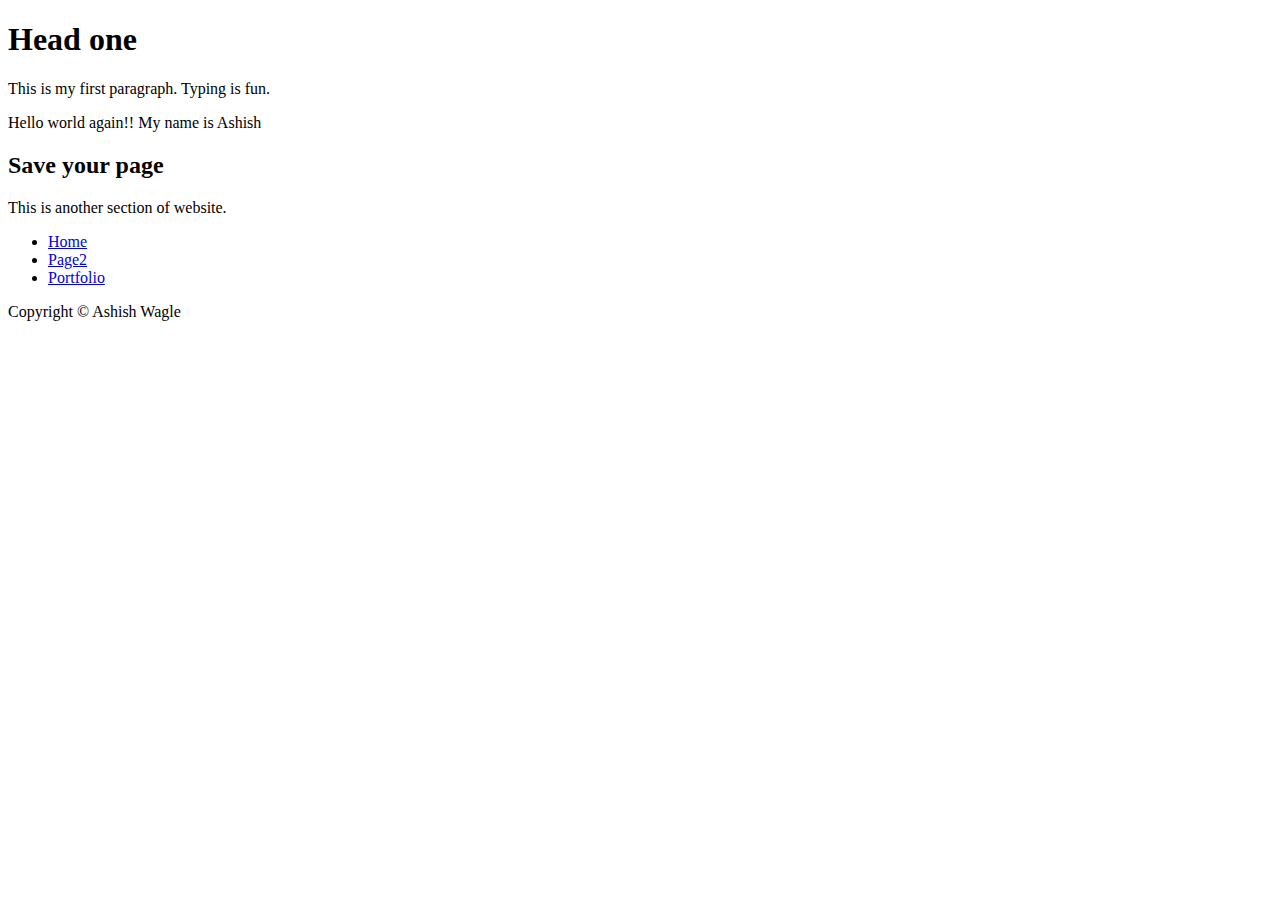
<file: index.html>
<!DOCTYPE html>
<html lang="en-US">
    <head>
        <meta charset="utf-8"/>
        <meta charset="UTF-8">
    <meta http-equiv="X-UA-Compatible" content="IE=edge">
    <meta name="viewport" content="width=device-width, initial-scale=1.0">
    
    <title>Document</title>
        <title>My super amazing website</title>
    </head>
    <body>
        <header>
            
        </header>
        <main>
       <section>
                <h1>Head one</h1>
           <p>This is my first paragraph. Typing is fun.</p>
           
           <p>
           Hello world again!!
            My name is Ashish
           </p>
       </section>
        <section>
            <h2>Save your page</h2>
            <p>This is another section of website.</p>
        </section>
    </main>
    <footer>
        <nav>
            <ul>
                <li><a href="index.html">Home</a></li>
                <li>
                    <a href="Page2.html">Page2</a>
                </li>
                <li>
                    <a href="Portfolio.html">Portfolio</a>
                </li>
            </ul>
        </nav>
        <p>Copyright &COPY; Ashish Wagle</p>
    </footer>
        
    </body>
</html>
</file>
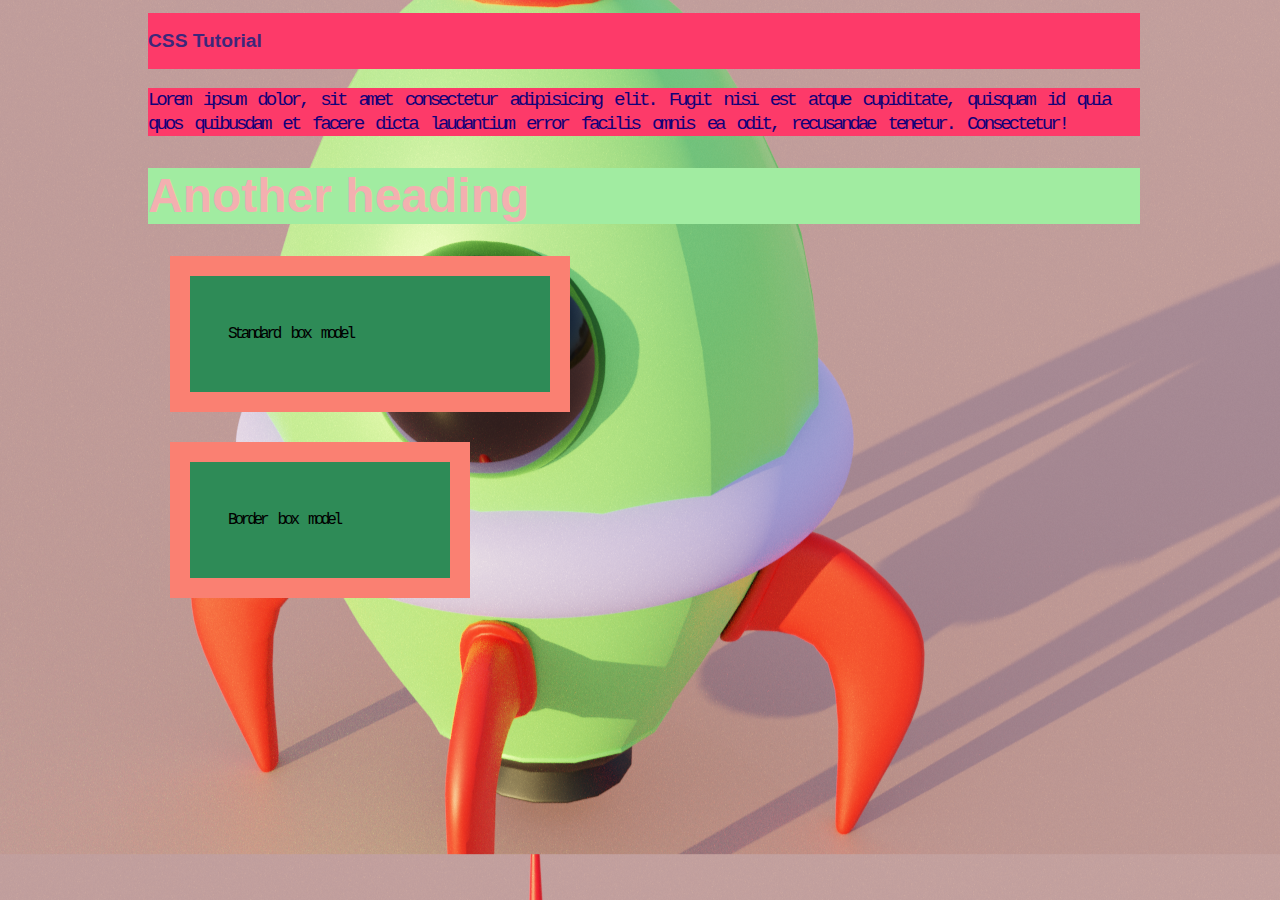
<file: Basic CSS Tutorial/index.html>
<!DOCTYPE html>
<html lang="en">
<head>
    <meta charset="UTF-8">
    <meta http-equiv="X-UA-Compatible" content="IE=edge">
    <meta name="viewport" content="width=device-width, initial-scale=1.0">
    <title>CSS Tutorial</title>
    <link rel="stylesheet" href="css/stylle.css">
</head>
<body>
    <h1 class="new-color" id="the-one">CSS Tutorial</h1>
    <p class="new-color">
     Lorem ipsum dolor, sit amet consectetur adipisicing elit.
     Fugit nisi est atque cupiditate, quisquam id quia quos 
     quibusdam et facere dicta laudantium error facilis omnis ea odit,
      recusandae tenetur. Consectetur!
    </p>
    <h1>Another heading</h1>
    <section class="standard-box box">
        <p>Standard box model</p>
    </section>
    <section class="border-box box">
        <p>Border box model</p>
    </section>
</body>
</html>
</file>
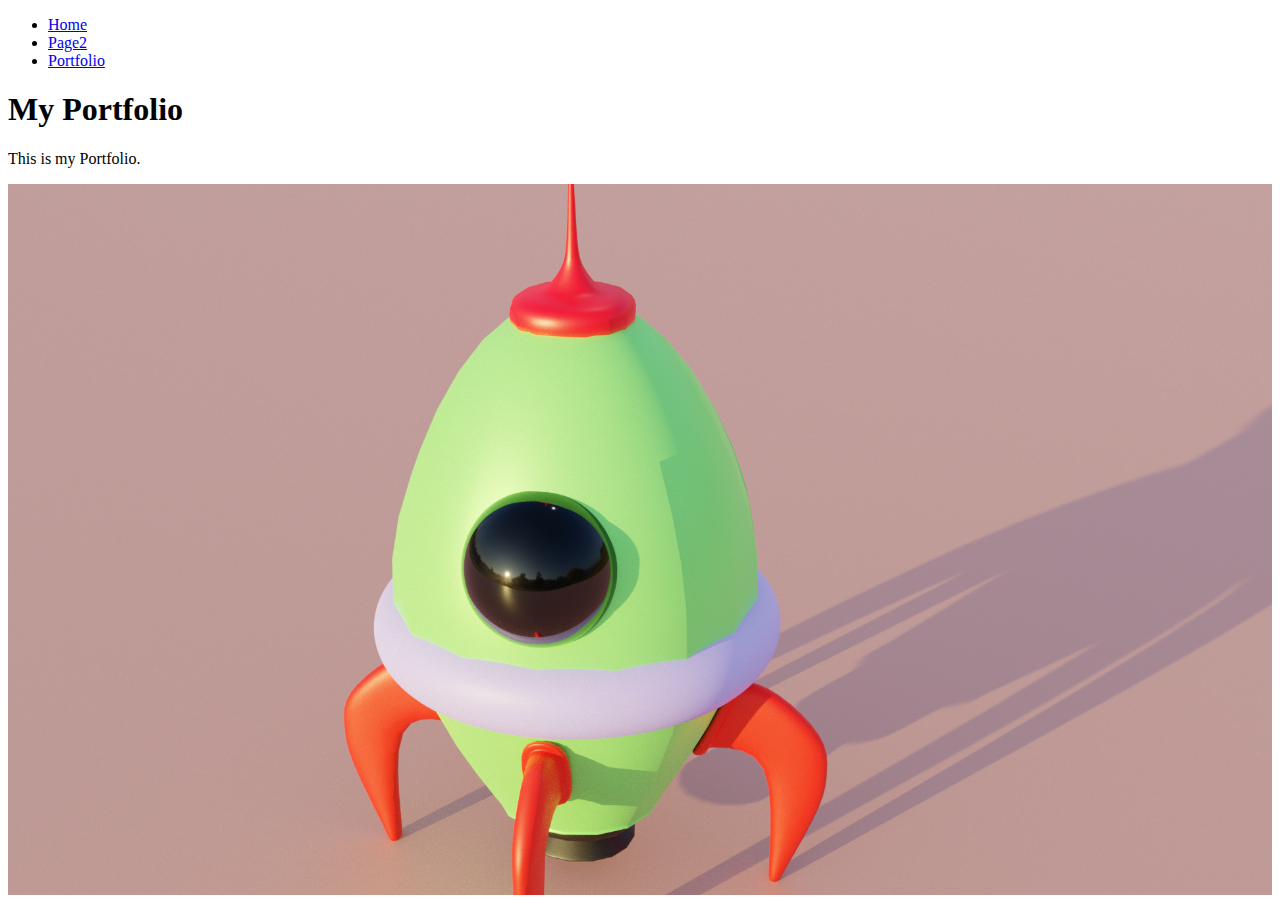
<file: Portfolio.html>
<!DOCTYPE html>
<html lang="en-US">
    <head>
        <meta charset="utf-8"/>
        <meta charset="UTF-8">
    <meta http-equiv="X-UA-Compatible" content="IE=edge">
    <meta name="viewport" content="width=device-width, initial-scale=1.0">
    <style>
        img {
            width: 100%;
            height: auto;
        }
    </style>
    <title>Document</title>
        <title>My Portfolio</title>
    </head>
    <body>
        <header>
            <nav>
                <ul>
                    <li><a href="index.html">Home</a></li>
                    <li>
                        <a href="Page2.html">Page2</a>
                    </li>
                    <li>
                        <a href="Portfolio.html">Portfolio</a>
                    </li>
                </ul>
            </nav>
        </header>
        <p></p>
       <main>
            <h1>My Portfolio</h1>
            <p> This is my Portfolio.</p>
            <img src="img/G4.png" alt="Cartoon rocket ">
       </main>
    </body>
</html>
</file>
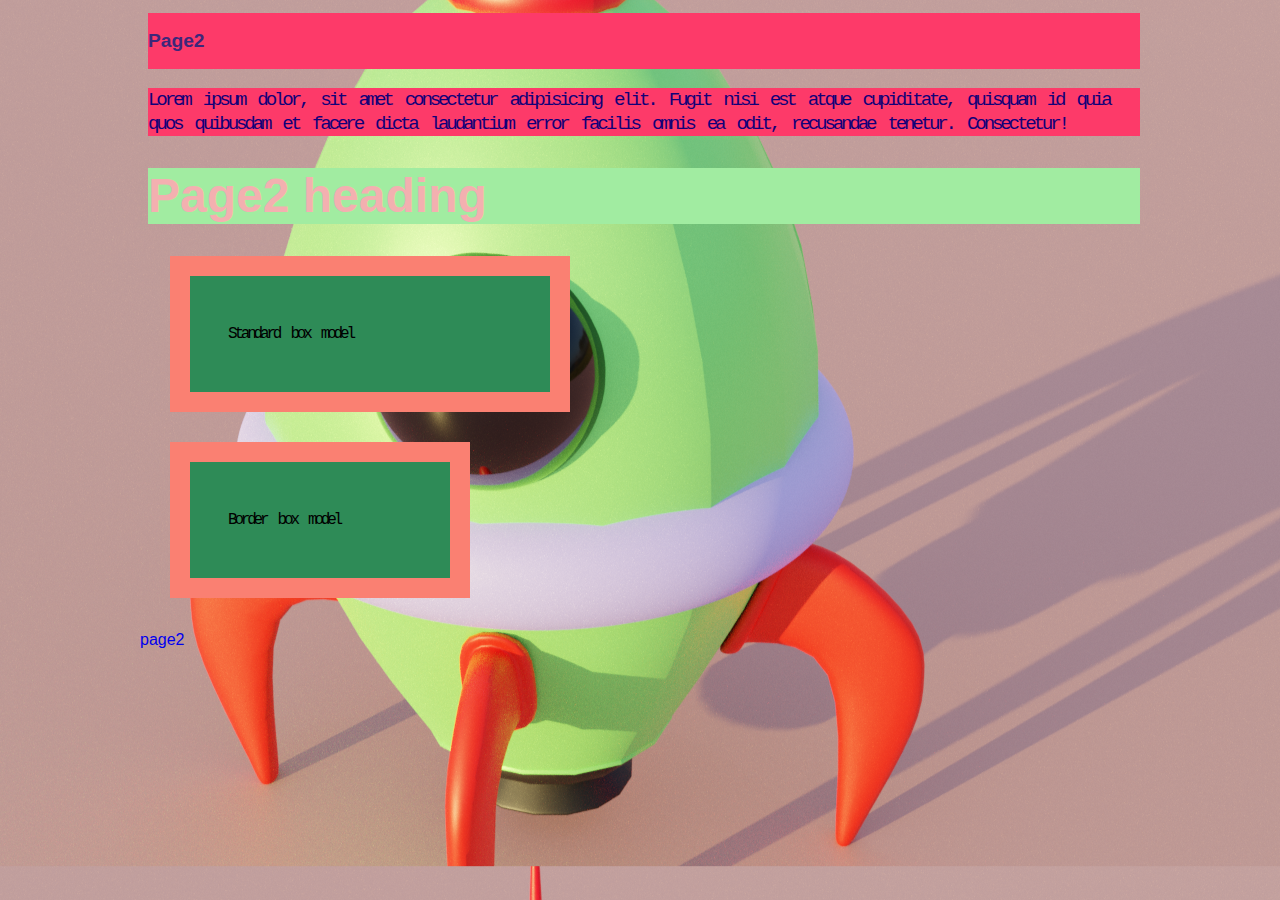
<file: Basic CSS Tutorial/page2.html>
<!DOCTYPE html>
<html lang="en">
<head>
    <meta charset="UTF-8">
    <meta http-equiv="X-UA-Compatible" content="IE=edge">
    <meta name="viewport" content="width=device-width, initial-scale=1.0">
    <title>Page2</title>
    <link rel="stylesheet" href="css/stylle.css">
</head>
<body>
    <h1 class="new-color" id="the-one">Page2</h1>
    <p class="new-color">
     Lorem ipsum dolor, sit amet consectetur adipisicing elit.
     Fugit nisi est atque cupiditate, quisquam id quia quos 
     quibusdam et facere dicta laudantium error facilis omnis ea odit,
      recusandae tenetur. Consectetur!
    </p>
    <h1>Page2 heading</h1>
    <section class="standard-box box">
        <p>Standard box model</p>
    </section>
    <section class="border-box box">
        <p>Border box model</p>
    </section>
    <a href="page2.html">page2</a>
</body>
</html>
</file>
<file: Basic CSS Tutorial/css/stylle.css>
*,
*::before,
*::after {
  box-sizing: inherit;
}
#the-one {
  color: rgb(61, 39, 122);
}
html {
  font-size: 100%;
  font-family: Arial, Helvetica, sans-serif;
  line-height: 1.5rem;
}
h1 {
  color: rgb(243, 176, 176);
  background-color: rgb(161, 236, 161);
  font-size: 3rem;
  line-height: 3.5rem;
  margin-left: 0.5rem;
}
a{
    text-decoration: none;
}
a:visited{
    color: palevioletred;
    background-color: powderblue;
}
a:hover{
    color: rgb(24, 12, 12);
    background-color: coral;
    text-decoration: underline;
}
a:active{
    color: red;
}
.new-color {
  background-color: #fd3a69;
  color: #120078;
  font-size: 1.2rem;
}
p {
  font-family: "Courier New", Courier, monospace;
  font-weight: normal;
  letter-spacing: -0.2rem;
  word-spacing: 0.3rem;
  margin-left: 0.5rem
}
img{
    width: 100%;
    height: auto;
    display: block;
}
.box {
  background-color: seagreen;
  width: 300px;
  padding: 30px;
  border: 20px solid salmon;
  margin: 30px;
}
body{
    background-color: lightblue;
    max-width: 1000px;
    margin: 0 auto;
    background-image: url("/img/G4.png");
    background-position: center;
    background-repeat: repeat-y;
}
.standard-box {
  box-sizing: content-box;
}
.border-box {
  box-sizing: border-box;
  padding: :10px 20px 30px 20px;
}
</file>
